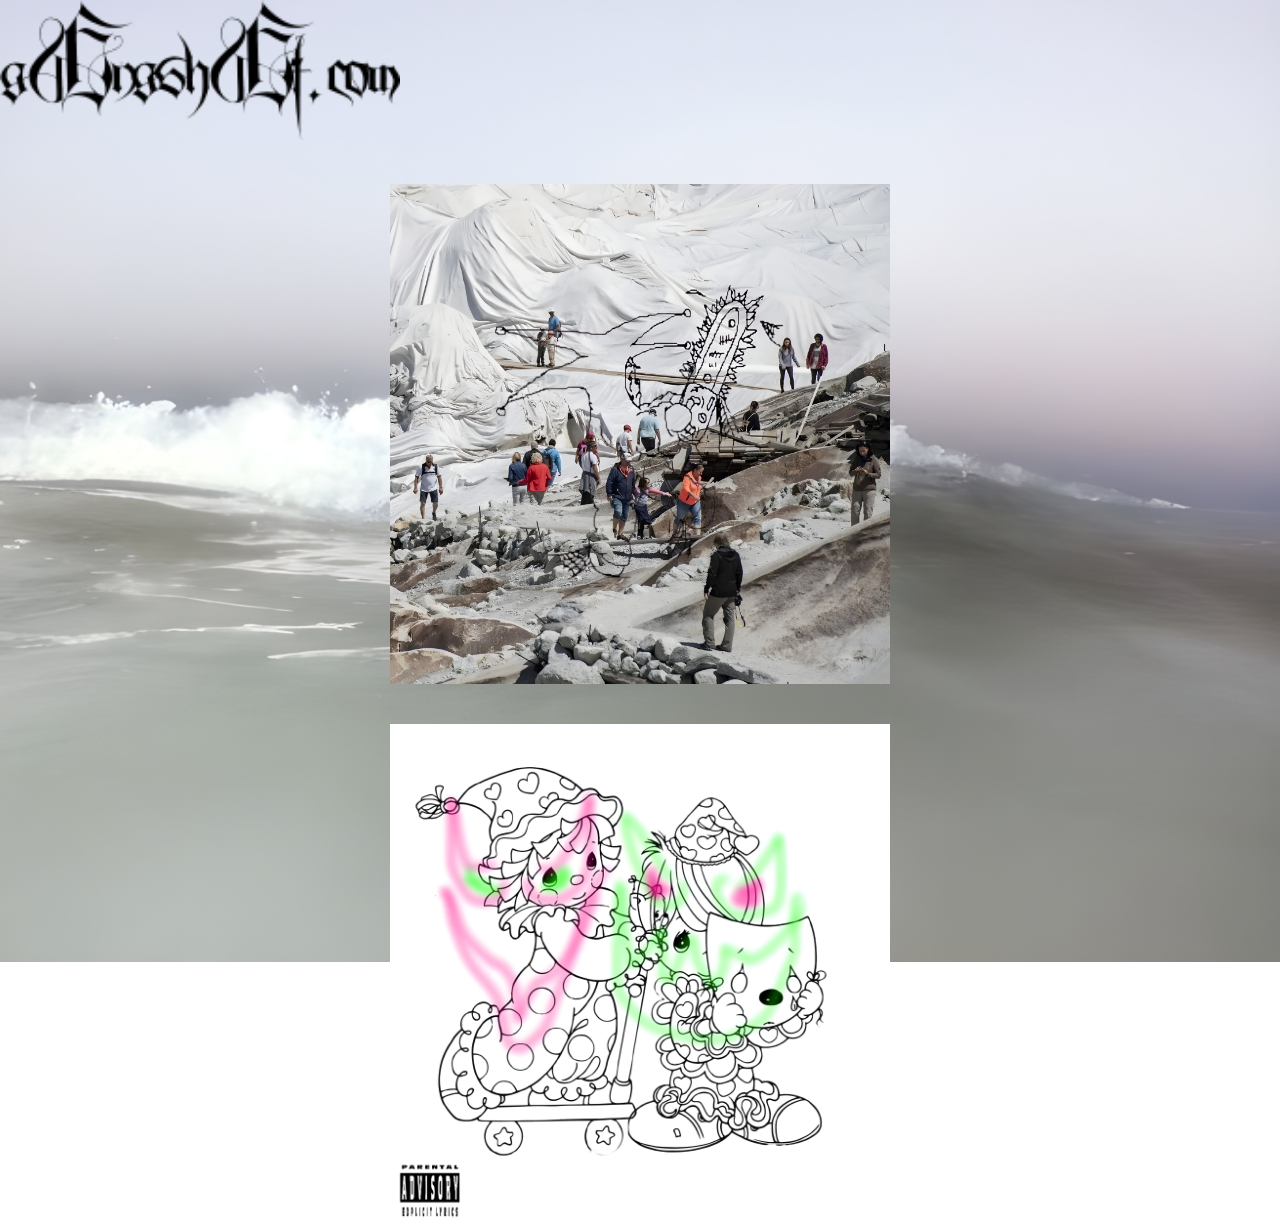
<file: gallery.html>
<!DOCTYPE html>
<html lang='en'>
    <!--align with all devices-->
<head>
    <meta charset="UTF-8">
    <meta http-equiv="X-UA-Compatible" content="IE=edge">
    <meta name="viewport" content="width=device-width, initial-scale=1.0">
    <title>gallery</title>
    <link rel="stylesheet" href="style.css">
</head>
<!--link return to homepage-->
<a href=index.html><img width="400" src="files/gwngshwtcom.png" alt="logo"></a></li>
<!--first image in gallery-->
<!--motion image with transition-->
<ul><div class="egg">
    <li><img class="top-img" src="files/babygwng2coverex.jpg">
    <img src="files/babygwng2coverupscaled.jpg"></li>
</div>
</ul>
<ul><div class="egg">
    <li><img class="top-img" src="files/babygwnggalleryhiddenV2.jpg">
    <img src="files/babygwngremasterupscale.jpg"></li>
</div>
</ul>
</file>
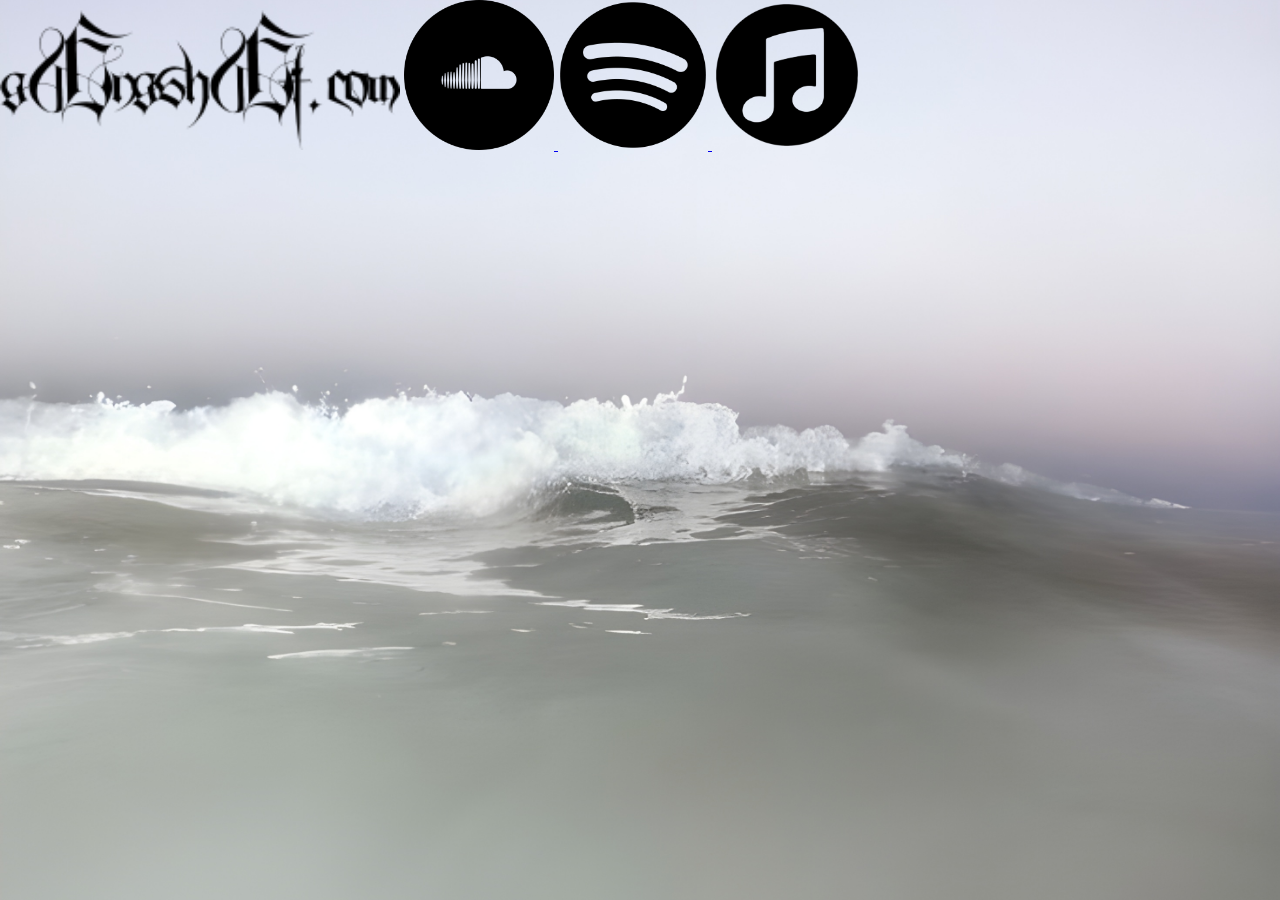
<file: linkspage.html>
<!DOCTYPE html>
<html lang='en'>
    <!--align with all devices-->
<head>
    <meta charset="UTF-8">
    <meta http-equiv="X-UA-Compatible" content="IE=edge">
    <meta name="viewport" content="width=device-width, initial-scale=1.0">
    <title>platforms</title>
    <link rel="stylesheet" href="style.css">
</head>
<!--link to return to homepage and links to streaming platforms-->
<body>
    <a href=index.html><img width="400" src="files/gwngshwtcom.png" alt="logo"></a></li>

    <a href="https://soundcloud.com/luh-alien/tracks" target="_blank">
    <img width="150" height="150" src="files/soundcloud.png" class="center">

    <a href="https://open.spotify.com/artist/2UHXP1vPDcLYUSCLifPt0H" target="_blank">
    <img width="150" height="150" src="files/spotify.png" class="center">

    <a href="https://music.apple.com/us/artist/gwng/1772793993" target="_blank">
    <img width="150" height="150" src="files/applemusic.png" class="center">
    </a>

</body>
</file>
<file: style.css>
*{
    margin:0px;
    padding: 0px;
    box-sizing: border-box;
}
body {
    height: 100vh;
    font-family: "Times-New-Roman";
}

body{
    background-image: url(files/beachbg.jpg);
    background-repeat: no-repeat;
    background-position: center;
    background-attachment: fixed;
    background-size: cover;
}

.player {
    position: absolute;
    top: 50%;
    left: 50%;
    transform: translate(-50%,-50%);
    width: 320px;
    height: 480px;
    overflow: hidden;
}
.player .main {
    width: 100%;
    height: 100%;
    background: #222;
    transition:all 500ms ease-in-out;
}
.player .main .thumbnail img {
    width: 100%;
}
.player .main .seekbar {
    margin-top: -15px;
}
.player .main .seekbar input[type="range"] {
    -webkit-appearance:none;
    width: 100%;
    height: 4px;
    outline: none;
    background: #aaa;
    overflow: hidden;
}
.player .main .seekbar input[type="range"]::-webkit-slider-thumb {
    -webkit-appearance:none;
    width: 0px;
    height: 0px;
    box-shadow: -300px 0px 0px 300px #00acee;
}
.player .main .details {
    text-align: center;
    padding: 15px 0px;
}
.player .main .details h2 {
    font-size: 18px;
    color: #eee;
    margin-bottom: 5px;
}
.player .main .details p {
    font-family: 15px;
    color: #aaa;
}
.player .main .controls {
    display: flex;
    justify-content: center;
    margin: 8px 0px;
}
.player .main .controls > div {
    margin: 0px 30px;
    cursor: pointer;
}
.player .main .controls i.fa {
    font-size: 25px;
    color: #ddd;
}
.player .main .controls > div.play-pause-control i.fa-play {
    display: none;
}
.player .main .controls > div.play-pause-control.paused i.fa-play {
    display: block;
}
.player .main .controls > div.play-pause-control.paused i.fa-pause {
    display: none;
}
.player .player-list {
    position: absolute;
    width: 100%;
    margin-top: -20px;
    height: 350px;
    overflow-y: scroll;
    background: rgba(0,0,0,0.8);
    z-index:2;
    transition:all 500ms ease-in-out;
}
.player .player-list .toggle-list {
    position: sticky;
    top: 0px;
    text-align: center;
    height: 20px;
    line-height: 20px;
    background: #555;
}
.player .player-list .toggle-list i.fa {
    color: #ccc;
    font-size: 20px;
    font-weight: 600;
}
.player .player-list .toggle-list i.fa-angle-down {
    display: none;
}
.player .player-list .toggle-list.active i.fa-angle-up {
    display: block;
}
.player .player-list .toggle-list.active i.fa-angle-down {
    display: none;
}
.player .list {
    padding: 10px;
}
.player .list .item {
    display: flex;
    padding: 5px 0px;
    border-bottom: 1px solid #222;
    cursor: pointer;
}
.player .list .item .thumnail {
    width: 50px;
    height: 50px;
    overflow: hidden;
}
.player .list .thumbnail img {
    width: 100%;
    height: 100%;
}
.player .list .item .details {
    display: flex;
    flex-direction: column;
    justify-content: center;
    padding: 0px 10px;
}
.player .list .item .details h2{
    color: #eee;
    font-size: 16px;
}
.player .list .item .details p{
    color: #aaa;
    font-size: 15px;
}
.player .player-list::-webkit-scrollbar {
    width: 5px;
    background: #222;
}
.player .player-list::-webkit-scrollbar-thumb {
    background: #00acee;
}
.player.activeSongList .player-list {
    margin-top: -350px;
}
.player.activeSongList .main {
    filter:blur(5px);
}

.brand img{
    width: 88px;
    padding: 0 8px;
    cursor: pointer;
}

.brand {
    display: flex;
    align-items: center;
    font-weight: bold;
    font-size: 4rem;
}

.egg {
    justify-content: center;
    display: flex;
    width: 500px;
    margin-top: 40px;
    position: relative;
    margin-left: auto;
    margin-right: auto;
}

.egg img{
    width: 500px;
    display: flex;
}

.top-img {
    position: absolute;
    left: 0;
    top: 0;
    opacity: 0;
    transition: all 0.7s ease;
}

.top-img:hover{
    opacity: 1;

}

ul {
    white-space: nowrap;
}

ul, li {
    list-style: column;
    display: inline;
}
</file>
